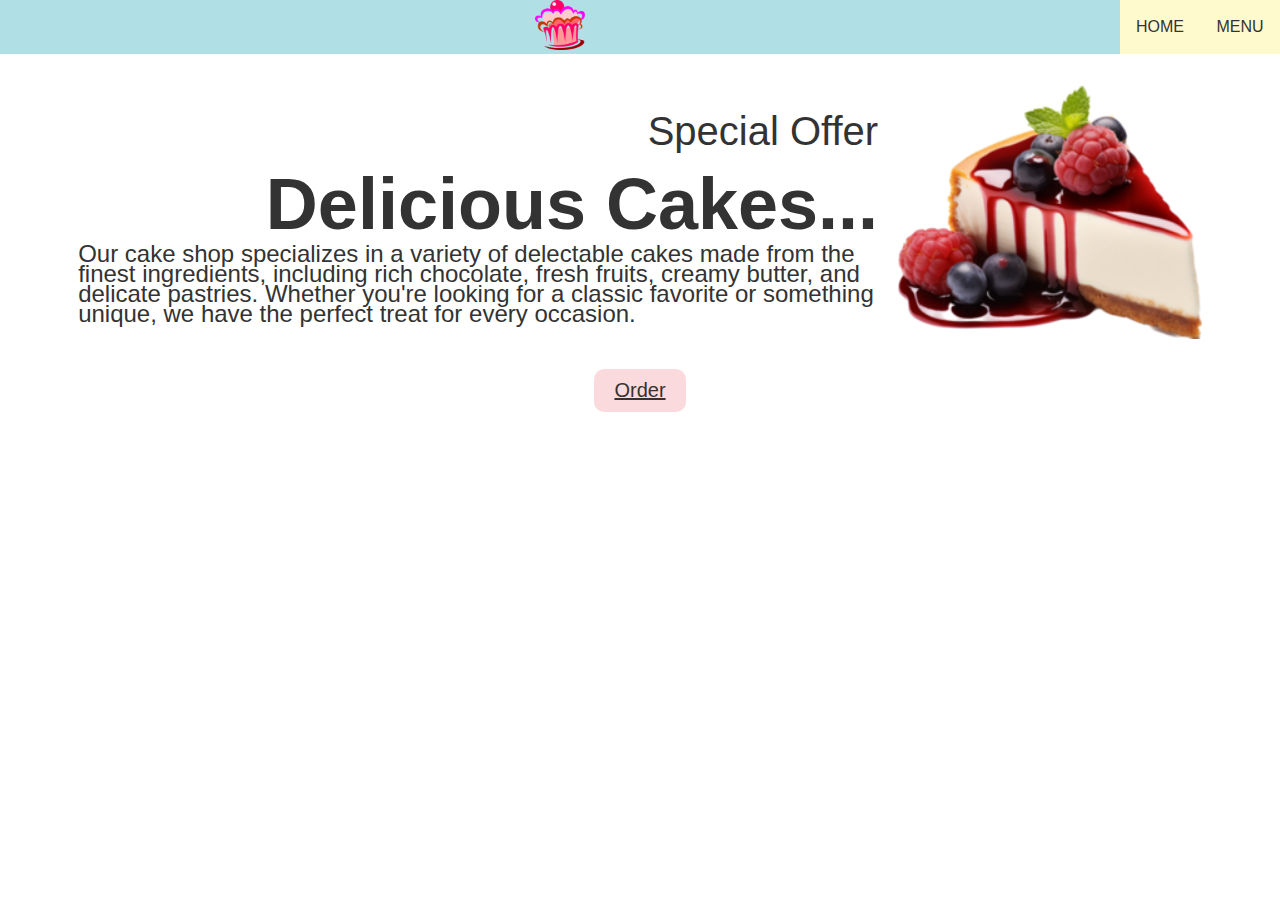
<file: html/index.html>
<!DOCTYPE html>
<html lang="en">
<head>
    <meta charset="UTF-8">
    <meta name="viewport" content="width=device-width, initial-scale=1.0">
    <link rel="stylesheet" href="../css/styleIndex.css" type="text/css">
    <link rel="stylesheet" type="text/css" href="../css/styleNavBar.css">
    <title>Klijentske</title>
</head>
<body>
    <div>
        <nav class="nav-bar">
            <ul>
                <li><a href="index.html"><img src="../img/logo.png" alt="logo"></a></li>
                <img id="burger-menu" src="../img/burger-menu.png" alt="burger-menu">
                <li><a href="index.html">HOME</a></li>
                <li><a href="menu.html">MENU</a></li>
            </ul>
        </nav>
    
        <div class="burger-menu-div" id="burger-id">
            <ul>
                <li><a href="index.html">HOME</a></li>
                <li><a href="menu.html">MENU</a></li>
            </ul>
        </div>
    </div>
    <div class="containerMain">
        <div class="containerText">
            <span class="textSpecial">Special Offer</span>
            <span class="accentText">Delicious Cakes...</span>
            <h2 class="descriptionText">Our cake shop specializes in a variety of delectable cakes made from the finest
                ingredients,
                including rich chocolate, fresh fruits, creamy butter,
                and delicate pastries. Whether you're looking for a classic favorite or something unique,
                we have the perfect treat for every occasion.</h2>
        </div>
        <img class="bigImages" src="../img/cheesecake.png" alt="cheesecake">
    </div>
    <div class="divBtnHome">
        <button class="commonBtn"><a href="menu.html">Order</a></button>
    </div>
    <script src="../js/script.js"></script>
    <script src="../js/burgerMenuScript.js"></script>
</body>
</html>
</file>
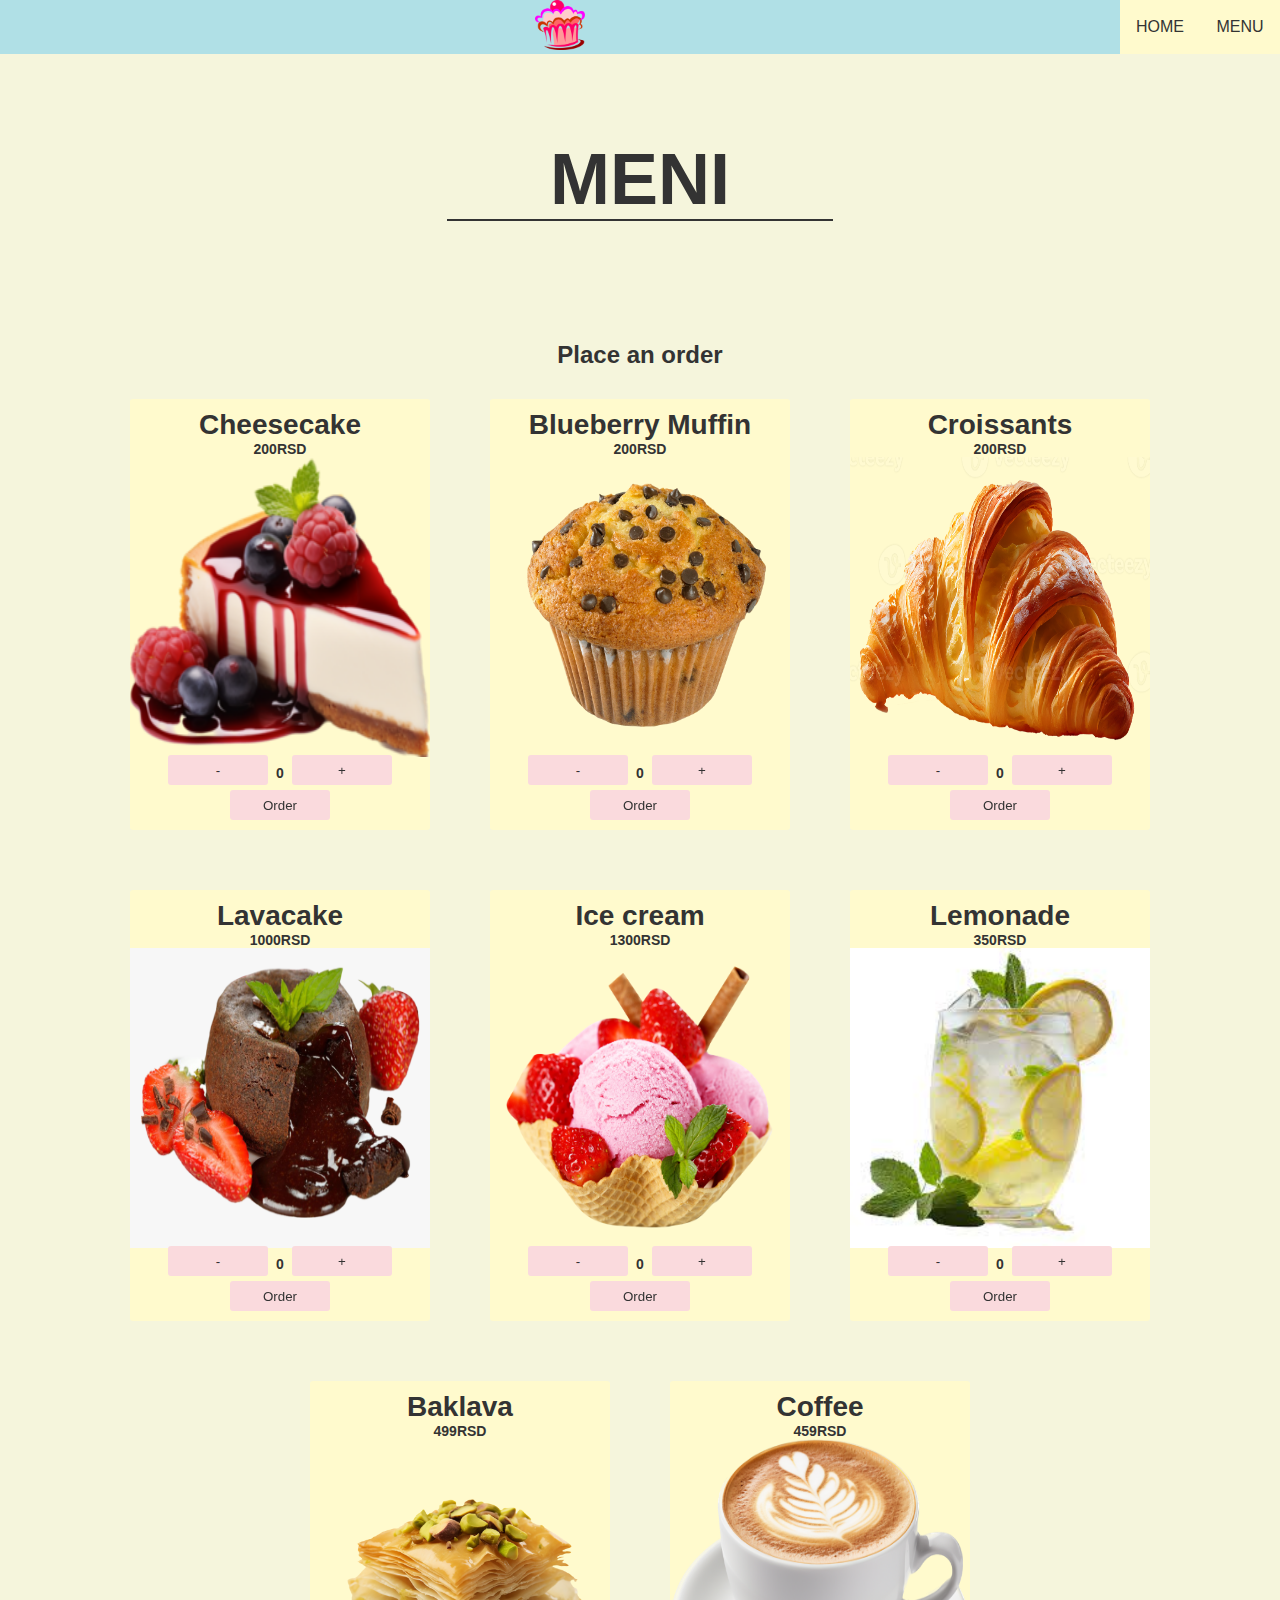
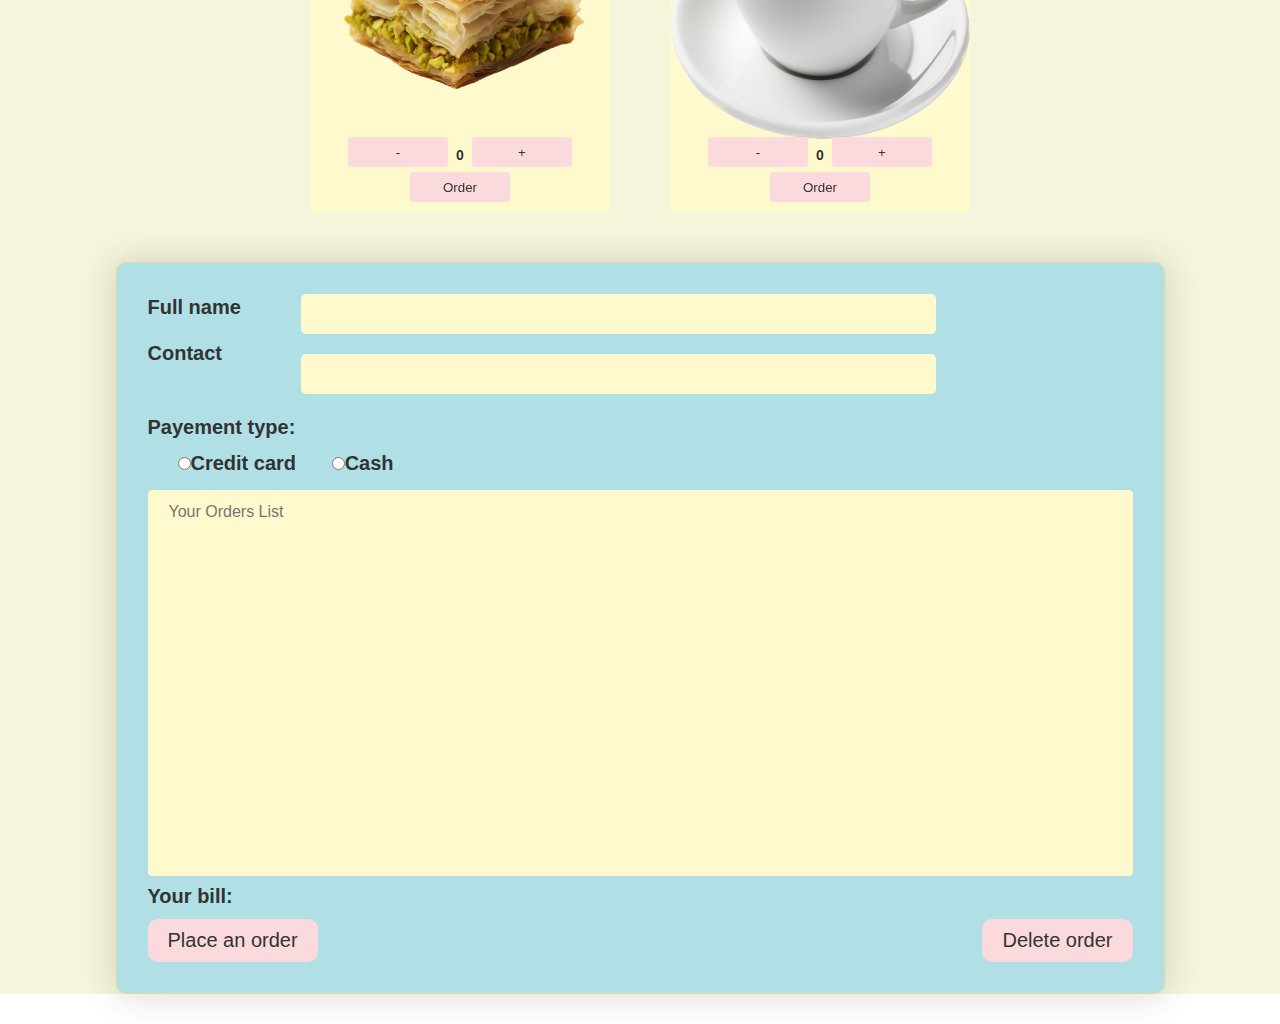
<file: html/menu.html>
<!DOCTYPE html>
<html lang="en">
<head>
    <meta charset="UTF-8">
    <meta name="viewport" content="width=device-width, initial-scale=1.0">
    <link rel="stylesheet" type="text/css" href="../css/styleMenu.css">
    <link rel="stylesheet" type="text/css" href="../css/styleIndex.css">  
    <link rel="stylesheet" type="text/css" href="../css/styleNavBar.css">
    <title>Jelovnik</title>
</head>
<body>
    <body>
        <div>
            <nav class="nav-bar">
                <ul>
                    <li><a href="index.html"><img src="../img/logo.png" alt="logo"></a></li>
                    <img id="burger-menu" src="../img/burger-menu.png" alt="burger-menu">
                    <li><a href="index.html">HOME</a></li>
                    <li><a href="menu.html">MENU</a></li>
                </ul>
            </nav>
        
            <div class="burger-menu-div" id="burger-id">
                <ul>
                    <li><a href="index.html">HOME</a></li>
                    <li><a href="menu.html">MENU</a></li>
                </ul>
            </div>
        </div>
        <div class="menu">
            <div class="divPageTitle">
                <span class="accentText">MENI</span>
                <hr class="line">
            </div>
            <div class="flexColumn">
                <div class="titleText">
                    <h1>SELECT PRODUCTS</h1>
                </div>
                <div class="foodsContainer">
                    <div class="product">
                        <h1>Cheesecake</h1>
                        <p>200RSD</p>
                        <img src="../img/cheesecake.png" alt="Cheesecake">
                        <div class="quantityContainer"> 
                            <button class="decreaseBtn">-</button> 
                            <span class="quantity">0</span>
                            <button class="increaseBtn">+</button>
                        </div>
                        <p id="cheesecake">
                            <button class="orderBtn">Order</button>
                        </p>
    
                    </div>
                    <div class="product">
                        <h1>Blueberry Muffin</h1>
                        <p class="cena">200RSD</p>
                        <img src="../img/muffin.png" alt="Blueberry Muffins">
                        <div class="quantityContainer"> 
                            <button class="decreaseBtn">-</button> 
                            <span class="quantity">0</span>
                            <button class="increaseBtn">+</button>
                        </div>
                        <p id="muffin"><button class="orderBtn">Order</button></p>
    
                    </div>
                    <div class="product">
                        <h1>Croissants</h1>
                        <p class="cena">200RSD</p>
                        <img src="../img/croissant.jpg" alt="Croissants">
                        <div class="quantityContainer"> 
                            <button class="decreaseBtn">-</button> 
                            <span class="quantity">0</span>
                            <button class="increaseBtn">+</button>
                        </div>
                        <p id="Croissant">
                            <button class="orderBtn">Order</button>
                        </p>
                    </div>
                    <div class="product">
                        <h1>Lavacake</h1>
                        <p class="cena">1000RSD</p>
                        <img src="../img/lavacake.png" alt="Lavacake">
                        <div class="quantityContainer"> 
                            <button class="decreaseBtn">-</button> 
                            <span class="quantity">0</span>
                            <button class="increaseBtn">+</button>
                        </div>
                        <p id="lavacake">
                            <button class="orderBtn">Order</button>
                        </p>
                    </div>
                    <div class="product">
                        <h1>Ice cream</h1>
                        <p class="cena">1300RSD</p>
                        <img src="../img/icecream.png" alt="Ice cream">
                        <div class="quantityContainer"> 
                            <button class="decreaseBtn">-</button> 
                            <span class="quantity">0</span>
                            <button class="increaseBtn">+</button>
                        </div>
                        <p id="ice_cream">
                            <button class="orderBtn">Order</button>
                        </p>
    
                    </div>
                    <div class="product">
                        <h1>Lemonade</h1>
                        <p class="cena">350RSD</p>
                        <img src="../img/lemonade.png" alt="Lemonade">
                        <div class="quantityContainer"> 
                            <button class="decreaseBtn">-</button> 
                            <span class="quantity">0</span>
                            <button class="increaseBtn">+</button>
                        </div>
                        <p id="lemonade">
                            <button class="orderBtn">Order</button>
                        </p>
    
                    </div>
                    <div class="product">
                        <h1>Baklava</h1>
                        <p class="cena">499RSD</p>
                        <img src="../img/baklava.png" alt="Baklava">
                        <div class="quantityContainer"> 
                            <button class="decreaseBtn">-</button> 
                            <span class="quantity">0</span>
                            <button class="increaseBtn">+</button>
                        </div>
                        <p id="baklava">
                            <button class="orderBtn">Order</button>
                        </p>
                    </div>
                    <div class="product">
                        <h1>Cappucino</h1>
                        <p class="cena">459RSD</p>
                        <img src="../img/cappucino.png" alt="Cappucino">
                        <div class="quantityContainer"> 
                            <button class="decreaseBtn">-</button> 
                            <span class="quantity">0</span>
                            <button class="increaseBtn">+</button>
                        </div>
                        <p id="Cappucino">
                            <button class="orderBtn">Order</button>
                        </p>
                    </div>
                </div>
            </div>
            <div class="menu_form">
                <form action="index.html" id="forma">
                    <div id="userInfo" class="flex-row">
                        <div class="flexColumn">
                            <label for="ime_prezime">Full name</label>
                            <label for="kontakt">Contact</label>
                        </div>
                        <div class="flexColumn">
                       <input type="text" id="ime_prezime" size="50px"maxlength="30">
                       <input type="text" id="kontakt" size="50px" maxlength="20">
                        </div>
                    </div>
                    <div class="order">
                        <p>Payement type:</p>
                   <input type="radio" name="placanje" id="kreditna">Credit card
                   <input type="radio" name="placanje" id="rate">Cash
                   <br>
                   <textarea name="" id="myOrders" cols="100" rows="20"
                            placeholder="Your Orders List"></textarea>
                   <br>
                   <p id="parRacun">Your bill: </p>
                   <div class="buttons_container">
                    <button id="placeOrderBtn" class="commonBtn" type="submit">Place an order</button>
                    <button id="deleteBtn" type="button" class="commonBtn">Delete order</button>
                    </div>
                    </div>
                </form>
            </div>    
        </div>
        <script src="../js/menuScript.js"></script>
        <script src="../js/burgerMenuScript.js"></script>
    </body>
</body>
</html>
</file>
<file: css/styleIndex.css>
*{
    color: #333;
    font-family: "Poppins", sans-serif;
}

.accentText{
    font-weight: 700;
    line-height: 50px;
    font-size: 72px;
}

.textSpecial {
    font-size: 40px;
    font-weight: 400;
    line-height: 65px;
    margin-top: 15px;
    margin-bottom: 15px;
}

.descriptionText {
    font-weight: 400;
    line-height: 20px;
    margin-top: 15px;
    margin-bottom: 15px;
}

.commonBtn {
    border: none;
    outline: none;
    color: #333333; 
    background-color: #FADADD; 
    font-size: 20px;
    border-radius: 10px;
    cursor: pointer;
    padding: 10px 20px; 
}

.bigImages {
    padding-left: 20px;
    max-height: 600px;
    max-width: 600px;
    min-width: 250px;
    min-height: 250px;
}

.containerMain {
    display: flex;
    flex-direction: row;
    justify-content: center;
    flex-wrap: wrap-reverse; 
    padding: 30px;
}

.containerText {
    display: flex;
    flex-direction: column;
    align-items: flex-end;
    flex-wrap: wrap;
    max-width: 800px; 
}

.divBtnHome{
    width:100%;
    display: flex;
    flex-direction: column;
    align-items: center;
    margin-bottom:25px;
}

@media(max-width:500px) {
    .commonBtn {
        font-size: 8px;
        border-radius: 3px;
    }
}
</file>
<file: css/styleNavBar.css>
* {
    padding: 0;
    margin: 0;
}

.nav-bar {
    position: sticky;
    top: 0;
    background-color: #FFFACD;
}

.nav-bar li {
    display: grid;
    justify-content: center;
    align-items: center;
}

.nav-bar a {
    text-decoration: none;
    display: block;
    width: 100%;
}

.nav-bar li:hover,
.nav-bar li:active {
    color: whitesmoke;
    background-color: #B0E0E6;
}

.nav-bar ul {
    display: grid;
    list-style-type: none;
    grid-template-columns: auto 80px 80px;
    height: 100%;
}

.nav-bar img {
    justify-self: center;
    width: 50px;
    height: 50px;
}

#burger-menu {
    display: none;
}

.burger-menu-div {
    display: none;
    position: sticky;
    top: 4em;
}

@media (max-width: 800px) {
    #burger-menu {
        position: absolute;
        display: block;
        justify-self: end;
        width: 50px;
        height: 50px;
    }

    .nav-bar > ul > li:not(:first-child) {
        display: none;
    }

    .burger-menu-div {
        display: none;
        text-align: center;
    }

    .burger-menu-div ul {
        list-style-type: none;
    }

    .burger-menu-div li {
        background-color: #FFFACD;
    }

    .burger-menu-div a {
        text-decoration: none;
    }

    .burger-menu-div li:hover,
    .burger-menu-div li:active {
        background-color: #B0E0E6;
    }
}
</file>
<file: css/styleMenu.css>
.menu{
    background-color:beige;
}

.flexColumn {
    display: flex;
    flex-direction: column;
}

.flex-row {
    display: flex;
    flex-direction: row;
}

.divPageTitle {
    display: flex;
    flex-direction: column;
    justify-content: center;
    align-items: center;
    padding-top: 100px;
    padding-bottom: 100px;
}

.titleText {
    display: flex;
    flex-direction: column;
    justify-content: center;
    align-items: center;
    padding-top: 20px;
    padding-bottom: 3opx;
}

.foodsContainer {
    display: flex;
    flex-direction: row;
    flex-wrap: wrap;
    justify-content: center;
}

.line {
    margin-top: 15px;
    width: 30%;
    border: 1px solid #333;
    background-color: #333;
}

.product {
    margin: 30px;
    background-color: #FFFACD;
    text-align: center;
    font-size: 14px;
    font-weight: 700;
    padding-top: 10px;
    border-radius: 3px;
}

.product img {
    height: 300px;
    width: 300px;
}

.decreaseBtn, .increaseBtn, .orderBtn {
    cursor: pointer;
    border-radius: 3px;
    height: 30px;
    width: 100px;
    position: relative;
    top: -10px;
    border: 0px;
    background-color: #FADADD;
    color: #333333;
}

#userInfo>.flexColumn>label {
    margin: 10px;
}

#userInfo>.flexColumn>input {
    margin-bottom: 10px;
    margin-top: 10px;
    margin-left: 50px;
}

.order input[type='radio'] {
    margin-left: 30px;
    margin-bottom: 10px;
}

#myOrders {
    resize: none;
    margin-top: 10px;
    padding: 12px 20px;
    background-color:#FFFACD;
    color: black;
    font-size: 16px;
    border-radius: 4px;
    border-color:#FFFACD;
}

.menu_form {
    display: flex;
    justify-content: center;
    margin-top: 20px;
    margin-bottom: 30px;
    font-size: 20px;
    font-style: normal;
    font-variant: normal;
    font-weight: 700;
    line-height: 26.4px;
}

#userInfo>.flexColumn>label {
    margin: 10px;
}


#userInfo>.flexColumn>input {
    margin-bottom: 10px;
    margin-top: 10px;
    margin-left: 50px;
}

.order {
    margin: 10px;
}

.order p {
    margin-bottom: 10px;
}


.order input[type='radio'] {
    margin-left: 30px;
    margin-bottom: 10px;
}

#forma {
    box-shadow: 0px 0px 35px rgba(88, 33, 33, 0.2);
    border: 2px solid #C1E1C1;
    background-color: #B0E0E6; 
    padding: 20px;
    border-radius: 10px
}

#userInfo input[type='text'] {
    border: none;
    background: #FFFACD;
    outline: none;
    font-size: 20px;
    height: 30px;
    padding: 5px; 
    border-radius: 5px; 
}

.buttons_container{
    display: flex;
    flex-direction: row;
    justify-content: space-between;
}

.quantityContainer{
    display: flex;
    flex-direction: row;
    justify-content: center;
    margin:5px 0px;
}

.quantity{
    margin-right:8px;
    margin-left:8px;
}

@media(max-width:500px) {

    #userInfo>.flexColumn>label {
        margin: 20px;
    }

    #userInfo>.flexColumn>input {
        margin-bottom: 40px;
        margin-top: 20px;
        margin-left: 50px;
    }

    .menu_form {
        font-size: 8px;
    }

    #userInfo input[type='text'] {
        font-size: 8px;
        height: 10px;
        width: 20em;
    }

    #myOrders {
        font-size: 8px;
        width: 30em;
        height: 30em;
    }
}
</file>
